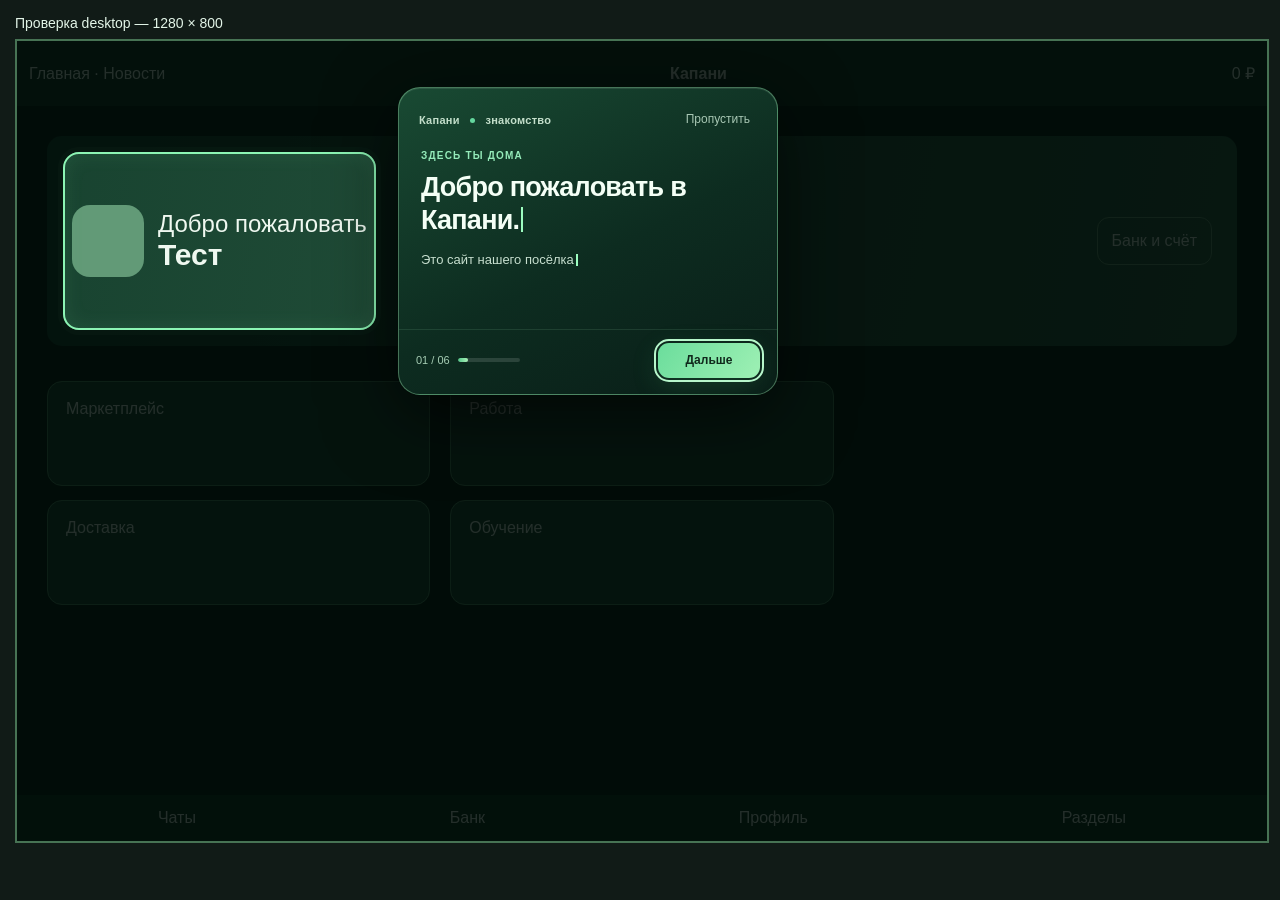
<file: tests/onboarding-browser.html>
<!doctype html>
<html lang="ru"><head><meta charset="utf-8"><meta name="viewport" content="width=device-width,initial-scale=1"><title>Kapani tour responsive test</title>
<style>html,body{font:14px Arial,sans-serif;background:#111b17;color:#e3f5e8}body{margin:15px}iframe{display:block;border:2px solid #477354;max-width:100%;background:#0c1a12}label{display:block;margin-bottom:8px}</style></head>
<body><label id="size"></label><iframe title="Тест адаптации обучения" src="onboarding-frame.html"></iframe>
<script>
const sizes={phone:[320,568],mobile:[390,844],tablet:[768,900],desktop:[1280,800]};
const key=new URLSearchParams(location.search).get('size')||'desktop';
const [width,height]=sizes[key]||sizes.desktop;
document.getElementById('size').textContent=`Проверка ${key} — ${width} × ${height}`;
const frame=document.querySelector('iframe');frame.style.width=width+'px';frame.style.height=height+'px';
</script></body></html>
</file>
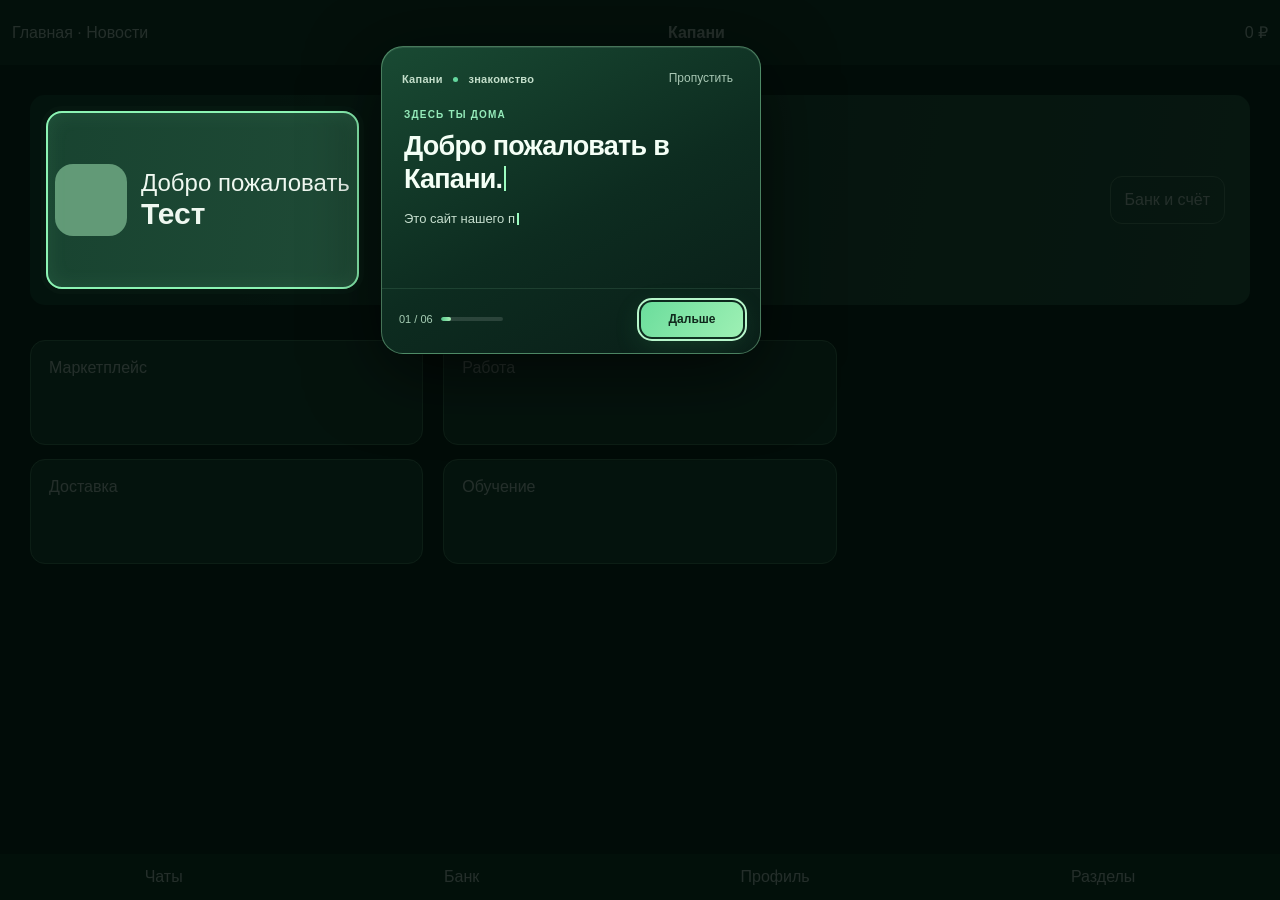
<file: tests/onboarding-frame.html>
<!doctype html>
<html lang="ru"><head><meta charset="utf-8"><meta name="viewport" content="width=device-width,initial-scale=1">
<title>Kapani first visit layout test</title>
<link rel="stylesheet" href="../assets/kapani-onboarding.css">
<style>
  *{box-sizing:border-box}html,body{margin:0;min-height:100%;font-family:Arial,sans-serif;color:#eff8f0;background:#0c1a12}
  #gHeader{height:65px;display:flex;align-items:center;justify-content:space-between;gap:15px;padding:12px;background:#152f21}
  #gHeader .header-links,#gHeader .header-actions{display:flex;gap:8px}
  #home{max-width:1280px;padding:30px;margin:auto}
  #home .home-hero{display:flex;justify-content:space-between;gap:22px;min-height:210px;padding:25px;background:linear-gradient(100deg,#184330,#305d45);border-radius:15px}
  #home .hero-person{display:flex;gap:14px;align-items:center}
  #home .hero-avatar{background:#629a77;border-radius:18px;width:72px;height:72px}
  #home .hero-welcome{font-size:24px}#home .hero-name{font-size:30px;font-weight:750}
  #home .stats-row{padding:14px;border:1px solid #719e7d;border-radius:12px;align-self:center}
  #home .service-catalog{margin-top:35px;display:grid;grid-template-columns:repeat(3,1fr);gap:20px}
  #home .service-group{display:grid;gap:14px}
  #home .quick-card{height:105px;padding:18px;border:1px solid #558f68;border-radius:15px;background:#204734}
  #bottomNav{position:fixed;bottom:0;left:0;right:0;display:flex;justify-content:space-around;background:#132e20;padding:14px;z-index:3}
  @media(max-width:600px){#home{padding:18px}#home .home-hero{display:block;min-height:260px;padding:19px}#home .stats-row{margin-top:15px}#home .service-catalog{grid-template-columns:1fr;gap:12px}#gHeader .header-links{display:none}}
</style>
<script src="../assets/kapani-onboarding.js" defer></script>
<script>window.addEventListener('load',()=>window.kapaniOnboardingStart({onDone:()=>document.documentElement.dataset.finished='yes'}));</script>
</head><body>
<header id="gHeader"><div class="header-links">Главная · Новости</div><strong>Капани</strong><div class="header-actions"><span class="h-bal">0 ₽</span></div></header>
<main id="home"><div class="home-hero"><div class="hero-person"><div class="hero-avatar"></div><div><div class="hero-welcome">Добро пожаловать</div><div class="hero-name">Тест</div></div></div><div class="stats-row">Банк и счёт</div></div>
<div class="service-catalog"><div class="service-group"><div class="quick-card" onclick="navTo('market')">Маркетплейс</div><div class="quick-card">Доставка</div></div><div class="service-group"><div class="quick-card" onclick="navTo('jobs')">Работа</div><div class="quick-card">Обучение</div></div></div></main>
<nav id="bottomNav"><span id="bn1">Чаты</span><span id="bn4">Банк</span><span id="bn7">Профиль</span><span id="bnMore">Разделы</span></nav>
</body></html>
</file>
<file: assets/kapani-onboarding.css>
/* Quiet, full-screen first-visit tour — intentionally separate from app cards. */
body.kp-tour-open { overflow: hidden !important; }
.kp-tour-overlay {
  position: fixed; inset: 0; z-index: 12050; padding: 24px;
  display: grid; place-items: center; box-sizing: border-box;
  background: rgba(1, 12, 9, .84); backdrop-filter: blur(18px) saturate(110%);
  -webkit-backdrop-filter: blur(18px) saturate(110%);
  font-family: inherit; color: #f0f9f2;
  animation: kpTourReveal .46s ease both;
}
.kp-tour-overlay::before {
  content: ''; position: absolute; inset: 0; z-index: -1; pointer-events: none;
  background: radial-gradient(ellipse at 22% 16%, rgba(43, 138, 91, .23), transparent 45%),
              radial-gradient(ellipse at 90% 80%, rgba(44, 111, 95, .15), transparent 42%);
}
.kp-tour-panel {
  width: min(100%, 850px); max-height: min(720px, calc(100dvh - 36px));
  display: flex; flex-direction: column; overflow: hidden;
  background: linear-gradient(147deg, #163727 0%, #102a21 48%, #0a201a 100%);
  border: 1px solid rgba(153, 223, 182, .24); border-radius: 28px;
  box-shadow: 0 34px 115px rgba(0, 0, 0, .67), inset 0 1px 0 rgba(255, 255, 255, .07);
  animation: kpTourPanelUp .6s cubic-bezier(.18,.86,.25,1) both;
}
.kp-tour-top, .kp-tour-bottom { flex: none; display: flex; align-items: center; justify-content: space-between; }
.kp-tour-top { padding: 24px 28px 12px; gap: 12px; }
.kp-tour-brand { font-size: 12px; font-weight: 750; color: #bdcec4; letter-spacing: .025em; }
.kp-tour-brand-dot { display: inline-block; width: 5px; height: 5px; background: #64d79e; border-radius: 50%; vertical-align: middle; margin: 0 7px; }
.kp-tour-skip, .kp-tour-back, .kp-tour-next { cursor: pointer; font-family: inherit; border: 0; line-height: 1.3; }
.kp-tour-skip { background: transparent; color: #a8c7b4; font-size: 13px; padding: 8px 10px; border-radius: 10px; }
.kp-tour-skip:hover { color: #fff; background: rgba(255,255,255,.07); }
.kp-tour-stage {
  flex: 1; min-height: 300px; padding: 22px 44px 40px 28px;
  display: grid; grid-template-columns: minmax(250px, .93fr) 1fr;
  align-items: center; gap: clamp(24px, 5vw, 56px);
  transition: transform .175s ease, opacity .175s ease, filter .175s ease;
}
.kp-tour-stage-out { opacity: 0; transform: translateX(-18px); filter: blur(5px); }
.kp-tour-stage-in { animation: kpTourStepIn .37s cubic-bezier(.2,.88,.26,1) both; }
.kp-tour-art {
  position: relative; isolation: isolate; height: 265px; border-radius: 23px;
  display: flex; flex-direction: column; justify-content: center;
  padding: 24px; box-sizing: border-box; overflow: hidden;
  background: radial-gradient(ellipse at 28% 0, rgba(80, 205, 140, .24), transparent 70%),
              linear-gradient(135deg, rgba(46, 117, 83, .64), rgba(11, 51, 36, .7));
  border: 1px solid rgba(139, 228, 177, .2);
  box-shadow: inset 0 1px 0 rgba(255,255,255,.09), 0 18px 44px rgba(0,0,0,.16);
}
.kp-tour-art::after { content: ''; position: absolute; width: 245px; height: 245px; right: -135px; bottom: -142px; border: 1px solid rgba(166, 237, 193, .22); border-radius: 50%; box-shadow: 0 0 0 32px rgba(138, 230, 180, .035), 0 0 0 67px rgba(138, 230, 180, .027); z-index: -1; }
.kp-tour-logo { font-size: 88px; font-family: 'Unbounded', sans-serif; font-weight: 900; letter-spacing: -.12em; line-height: 1.1; text-shadow: 0 14px 45px rgba(0,0,0,.22); }
.kp-tour-logo span { color: #76e9ae; }
.kp-tour-art-title { font-size: 18px; font-weight: 850; margin: 7px 0 21px; }
.kp-tour-art-tags { display: flex; gap: 6px; flex-wrap: wrap; }
.kp-tour-art-tags span { border-radius: 30px; padding: 7px 10px; background: rgba(255,255,255,.085); border: 1px solid rgba(255,255,255,.13); color: #e0efe5; font-size: 11px; }
.kp-tour-art-label { color: #a0edc5; font-size: 11px; font-weight: 900; letter-spacing: .08em; text-transform: uppercase; margin-bottom: 19px; }
.kp-tour-message { padding: 11px 13px; border-radius: 15px 15px 15px 5px; color: #e5f7e9; display: flex; align-items: center; gap: 10px; background: #214d38; font-size: 12px; font-weight: 650; width: fit-content; max-width: 90%; margin-bottom: 12px; box-shadow: 0 8px 21px rgba(0,0,0,.12); }
.kp-tour-avatar { width: 26px; height: 26px; border-radius: 50%; background: #73dba6; color: #0c281c; display: grid; place-items: center; flex: none; }
.kp-tour-message.is-own { align-self: flex-end; border-radius: 15px 15px 5px 15px; background: #3b875d; margin-bottom: 18px; }
.kp-tour-news-strip { font-size: 11px; color: #c2d8c9; display: flex; align-items: center; gap: 9px; border-top: 1px solid rgba(255,255,255,.1); padding-top: 13px; }
.kp-tour-news-dot { width: 8px; height: 8px; border-radius: 50%; background: #8ce2ae; }
.kp-tour-wallet { padding: 20px 21px; background: rgba(3, 33, 21, .65); border: 1px solid rgba(144, 230, 181, .22); border-radius: 17px; display: flex; flex-direction: column; gap: 7px; box-shadow: 0 14px 30px rgba(0,0,0,.2); }
.kp-tour-wallet span { font-size: 13px; font-weight: 700; color: #bcd7c5; }
.kp-tour-wallet strong { font-size: 38px; font-weight: 900; letter-spacing: -.045em; }
.kp-tour-wallet small { color: #94bba2; font-size: 11px; }
.kp-tour-art-grid { display: grid; grid-template-columns: 1fr 1fr; gap: 8px; margin-top: 12px; }
.kp-tour-art-grid span { border-radius: 10px; padding: 12px 13px; background: rgba(143, 223, 179, .12); border: 1px solid rgba(143, 223, 179, .13); font-size: 12px; font-weight: 750; }
.kp-tour-service-grid { display: grid; grid-template-columns: 1fr 1fr; gap: 9px; }
.kp-tour-service-grid span { min-height: 72px; display: flex; flex-direction: column; justify-content: space-between; background: rgba(7, 46, 27, .7); padding: 12px; border-radius: 12px; font-weight: 800; font-size: 13px; border: 1px solid rgba(158, 223, 185, .16); }
.kp-tour-service-grid b { font-size: 11px; color: #79dca5; }
.kp-tour-last { display: grid; grid-template-columns: 1fr 1fr; gap: 9px; }
.kp-tour-last > div { display: flex; flex-direction: column; gap: 5px; padding: 15px; min-height: 70px; border-radius: 13px; background: rgba(6, 37, 26, .73); border: 1px solid rgba(144, 227, 175, .16); font-size: 13px; font-weight: 800; }
.kp-tour-last > div span { font-size: 10px; font-weight: 500; color: #b5d7bf; }
.kp-tour-last .kp-tour-last-primary { grid-column: span 2; background: rgba(85, 192, 119, .2); border-color: rgba(138, 229, 171, .32); }
.kp-tour-copy { min-width: 0; }
.kp-tour-label { margin-bottom: 14px; color: #87dfad; font-weight: 900; letter-spacing: .09em; text-transform: uppercase; font-size: 11px; }
.kp-tour-copy h2 { margin: 0 0 18px; max-width: 380px; font-size: clamp(24px, 3.3vw, 34px); line-height: 1.15; font-weight: 900; letter-spacing: -.035em; color: #f1fcf4; }
.kp-tour-copy p { margin: 0; max-width: 410px; font-size: 14px; line-height: 1.72; color: #b9d2c3; }
.kp-tour-bottom { gap: 20px; padding: 20px 28px 24px; border-top: 1px solid rgba(151, 230, 182, .1); }
.kp-tour-progress { display: flex; align-items: center; gap: 12px; min-width: 170px; }
.kp-tour-progress > span { color: #93b8a3; font-size: 12px; white-space: nowrap; font-variant-numeric: tabular-nums; }
.kp-tour-track { width: 100px; height: 4px; border-radius: 8px; overflow: hidden; background: rgba(255,255,255,.13); }
.kp-tour-track > span { display: block; width: 20%; height: 100%; border-radius: inherit; background: linear-gradient(90deg, #52c78a, #adf1b9); transition: width .36s cubic-bezier(.2,.85,.22,1); }
.kp-tour-controls { display: flex; align-items: center; gap: 10px; margin-left: auto; }
.kp-tour-back { padding: 13px 15px; border-radius: 12px; color: #b3cdbc; background: transparent; font-size: 13px; }
.kp-tour-back:hover { background: rgba(255,255,255,.065); color: #fff; }
.kp-tour-back[hidden] { display: none !important; }
.kp-tour-next { padding: 13px 20px; min-width: 137px; border-radius: 13px; background: linear-gradient(125deg, #6bdd9c, #9ef0b4); color: #10281c; font-weight: 900; font-size: 13px; box-shadow: 0 8px 28px rgba(73, 186, 110, .18); transition: transform .2s ease, box-shadow .2s ease; }
.kp-tour-next:hover { transform: translateY(-2px); box-shadow: 0 12px 31px rgba(73, 186, 110, .28); }
.kp-tour-next:active { transform: translateY(0); }
.kp-tour-panel button:focus-visible { outline: 2px solid #b7f6cb; outline-offset: 3px; }
.kp-tour-closing { opacity: 0; transition: opacity .24s ease; pointer-events: none; }
@keyframes kpTourReveal { from { opacity: 0; } to { opacity: 1; } }
@keyframes kpTourPanelUp { from { opacity: 0; transform: translateY(26px) scale(.975); } to { opacity: 1; transform: translateY(0) scale(1); } }
@keyframes kpTourStepIn { from { opacity: 0; transform: translateX(17px); filter: blur(5px); } to { opacity: 1; transform: translateX(0); filter: blur(0); } }
@media (max-width: 680px) {
  .kp-tour-overlay { padding: 10px; }
  .kp-tour-panel { max-height: calc(100dvh - 20px); border-radius: 22px; }
  .kp-tour-top { padding: 17px 18px 0; }
  .kp-tour-stage { display: flex; flex-direction: column; align-items: stretch; gap: 20px; padding: 12px 18px 18px; min-height: 0; overflow-y: auto; }
  .kp-tour-art { height: 178px; min-height: 178px; padding: 17px 20px; border-radius: 18px; }
  .kp-tour-logo { font-size: 64px; }
  .kp-tour-art-title { font-size: 15px; margin: 0 0 9px; }
  .kp-tour-art-tags span { padding: 5px 8px; font-size: 10px; }
  .kp-tour-art-label { margin-bottom: 8px; }
  .kp-tour-message { padding: 7px 11px; margin-bottom: 5px; }
  .kp-tour-message.is-own { margin-bottom: 6px; }
  .kp-tour-news-strip { padding-top: 7px; }
  .kp-tour-wallet { padding: 10px 15px; gap: 1px; }
  .kp-tour-wallet strong { font-size: 26px; }
  .kp-tour-art-grid { margin-top: 7px; }
  .kp-tour-art-grid span { padding: 7px 10px; }
  .kp-tour-service-grid span { min-height: 47px; padding: 8px 10px; font-size: 12px; }
  .kp-tour-last > div { min-height: 0; padding: 8px 12px; }
  .kp-tour-label { margin-bottom: 7px; }
  .kp-tour-copy h2 { font-size: clamp(23px, 6vw, 30px); margin-bottom: 9px; }
  .kp-tour-copy p { font-size: 13px; line-height: 1.55; }
  .kp-tour-bottom { flex-wrap: wrap; padding: 12px 18px 17px; gap: 12px; }
  .kp-tour-progress { min-width: 105px; flex: 1; }
  .kp-tour-track { width: min(100%, 86px); }
  .kp-tour-controls { gap: 2px; }
  .kp-tour-next { min-width: 109px; padding: 11px 12px; }
  .kp-tour-back { padding: 11px 9px; }
}
@media (max-height: 590px) and (min-width: 681px) {
  .kp-tour-stage { min-height: 0; padding-top: 6px; padding-bottom: 8px; }
  .kp-tour-art { height: 205px; }
}
@media (prefers-reduced-motion: reduce) {
  .kp-tour-overlay, .kp-tour-panel, .kp-tour-stage-in { animation: none !important; }
  .kp-tour-stage, .kp-tour-next, .kp-tour-track > span, .kp-tour-closing { transition: none !important; }
}
html.v8-reduce-motion .kp-tour-overlay, html.v8-reduce-motion .kp-tour-panel, html.v8-reduce-motion .kp-tour-stage-in { animation: none !important; }
html.v8-reduce-motion .kp-tour-stage, html.v8-reduce-motion .kp-tour-next, html.v8-reduce-motion .kp-tour-track > span { transition: none !important; }

/* Permission is offered only after the tour closes or on a regular first login. */
.kp-tour-push-overlay { position: fixed; z-index: 12040; inset: 0; display: grid; place-items: center; padding: 16px; box-sizing: border-box; background: rgba(1, 14, 9, .76); backdrop-filter: blur(14px); -webkit-backdrop-filter: blur(14px); animation: kpTourReveal .35s ease both; }
.kp-tour-push-card { width: min(100%, 460px); max-height: calc(100dvh - 32px); overflow-y: auto; box-sizing: border-box; border-radius: 26px; border: 1px solid rgba(150, 227, 178, .32); background: linear-gradient(145deg, #19432f, #102d21 53%, #0b231a); box-shadow: 0 30px 90px rgba(0,0,0,.5); padding: 30px 28px 26px; color: #f1fbf4; text-align: center; animation: kpTourPanelUp .48s cubic-bezier(.18,.86,.25,1) both; }
.kp-tour-push-kicker { display: block; color: #84dda8; text-transform: uppercase; letter-spacing: .09em; font-size: 11px; font-weight: 900; margin-bottom: 17px; }
.kp-tour-push-orb { display: grid; place-items: center; margin: 0 auto 21px; width: 70px; height: 70px; border-radius: 23px; border: 1px solid rgba(149,236,181,.29); background: linear-gradient(155deg, rgba(142,238,168,.27), rgba(45,126,78,.13)); transform: rotate(-9deg); }
.kp-tour-push-orb > span { display: block; width: 24px; height: 26px; background: #9aefbc; border-radius: 13px 13px 6px 6px; position: relative; }
.kp-tour-push-orb > span::before { content: ''; position: absolute; left: 6px; top: -6px; width: 12px; height: 9px; border-top: 3px solid #9aefbc; border-radius: 50%; }
.kp-tour-push-orb > span::after { content: ''; position: absolute; width: 10px; height: 4px; border-radius: 50%; background: #9aefbc; bottom: -6px; left: 7px; }
.kp-tour-push-card h2 { margin: 0 0 12px; font-size: clamp(23px, 5vw, 28px); line-height: 1.2; color: #f1fbf4; font-weight: 900; }
.kp-tour-push-card p { color: #b7d1c0; line-height: 1.65; font-size: 13px; margin: 0 0 24px; }
.kp-tour-push-actions { display: grid; gap: 9px; }
.kp-tour-push-actions button { border: 0; font-family: inherit; font-weight: 850; padding: 14px 18px; cursor: pointer; border-radius: 12px; font-size: 13px; }
.kp-tour-push-allow { background: linear-gradient(125deg, #6bdd9c, #a3efbb); color: #0b2e1b; }
.kp-tour-push-later { background: rgba(255,255,255,.06); color: #c5dfcc; }
.kp-tour-push-actions button:focus-visible { outline: 2px solid #c5ffdb; outline-offset: 3px; }
@media (prefers-reduced-motion: reduce) { .kp-tour-push-overlay, .kp-tour-push-card { animation: none !important; } }

/* The spotlight casts one continuous viewport scrim, avoiding uncovered
   strips on Windows display scaling and when the app body is clipped. */
.kp-tour-overlay {
  position: fixed !important;
  inset: 0 !important;
  margin: 0 !important;
  width: 100vw !important;
  height: 100dvh !important;
  max-width: none !important;
  max-height: none !important;
  border: 0 !important;
  z-index: 12050 !important;
  display: block !important;
  padding: 0 !important;
  overflow: hidden;
  background: transparent !important;
  backdrop-filter: none !important;
  -webkit-backdrop-filter: none !important;
  isolation: isolate;
  touch-action: auto;
  animation: kpTourReveal .35s ease both;
}
.kp-tour-overlay::backdrop { background: transparent !important; }
.kp-tour-overlay:not([open]) { display: none !important; }
.kp-tour-overlay::before { display: none !important; }
.kp-tour-shade {
  display: none !important;
}
.kp-tour-spotlight {
  position: absolute;
  z-index: 2;
  pointer-events: auto;
  border-radius: 16px;
  border: 2px solid rgba(145, 252, 186, .96);
  box-sizing: border-box;
  background: transparent;
  box-shadow: 0 0 0 110vmax rgba(1, 11, 8, .85), 0 0 0 5px rgba(124, 228, 158, .17), inset 0 0 20px rgba(115, 223, 153, .11);
  touch-action: none;
  transition: top .45s cubic-bezier(.2,.8,.2,1), left .45s cubic-bezier(.2,.8,.2,1),
              width .45s cubic-bezier(.2,.8,.2,1), height .45s cubic-bezier(.2,.8,.2,1);
}
.kp-tour-bubble {
  position: absolute;
  top: max(10px, calc(50% - 140px));
  left: max(10px, calc(50% - 190px));
  z-index: 4;
  box-sizing: border-box;
  width: min(380px, calc(100vw - 20px));
  max-height: calc(100dvh - 20px);
  overflow-x: hidden;
  overflow-y: auto;
  touch-action: pan-y;
  border: 1px solid rgba(160, 241, 183, .4);
  border-radius: 22px;
  background: linear-gradient(153deg, #194a33 0%, #0d2c20 54%, #091d17 100%);
  box-shadow: 0 20px 72px rgba(0,0,0,.62), 0 0 0 1px rgba(5,20,13,.5), inset 0 1px 0 rgba(255,255,255,.09);
  color: #f2fcf4;
  animation: kpTourBubbleAppear .45s cubic-bezier(.2,.85,.25,1) both;
  transition: top .45s cubic-bezier(.2,.8,.2,1), left .45s cubic-bezier(.2,.8,.2,1), opacity .17s ease, transform .17s ease;
}
.kp-tour-bubble .kp-tour-top { padding: 17px 20px 0; gap: 8px; }
.kp-tour-bubble .kp-tour-brand { font-size: 11px; color: #c4dfcb; font-weight: 750; }
.kp-tour-bubble .kp-tour-skip { font-size: 12px; padding: 7px; white-space: nowrap; }
.kp-tour-content { padding: 15px 22px 16px; }
.kp-tour-bubble .kp-tour-label { display: block; margin: 0 0 10px; color: #95ebba; font-size: 10px; letter-spacing: .12em; text-transform: uppercase; font-weight: 900; }
.kp-tour-type-title, .kp-tour-type-description { position: relative; }
.kp-tour-type-title .kp-tour-type-spacer, .kp-tour-type-title h2 {
  display: block; margin: 0; width: 100%; font: 850 clamp(21px, 2.5vw, 27px)/1.22 inherit;
  letter-spacing: -.028em; overflow-wrap: anywhere;
}
.kp-tour-type-title .kp-tour-type-spacer { font-family: inherit; font-size: clamp(21px, 2.5vw, 27px); font-weight: 850; line-height: 1.22; visibility: hidden; }
.kp-tour-type-title h2 { position: absolute; left: 0; top: 0; color: #f4fff6; font-family: inherit; font-size: clamp(21px, 2.5vw, 27px); font-weight: 850; line-height: 1.22; }
.kp-tour-type-description { margin-top: 13px; }
.kp-tour-type-description .kp-tour-type-spacer, .kp-tour-type-description p {
  display: block; margin: 0; width: 100%; font-family: inherit; font-size: 13px; font-weight: 470; line-height: 1.62; letter-spacing: 0; overflow-wrap: anywhere;
}
.kp-tour-type-description .kp-tour-type-spacer { visibility: hidden; }
.kp-tour-type-description p { position: absolute; left: 0; top: 0; color: #c6dece; }
.kp-tour-typing #kpTourDescription:not(:empty)::after,
.kp-tour-typing #kpTourTitle:not(:empty):last-child::after {
  content: ''; display: inline-block; width: 2px; height: .91em; margin-left: 2px;
  vertical-align: -.11em; background: #9cfdc0; animation: kpTourCaret .65s step-end infinite;
}
.kp-tour-bubble .kp-tour-bottom { padding: 13px 17px 16px; gap: 10px; border-top: 1px solid rgba(153,228,182,.12); }
.kp-tour-bubble .kp-tour-progress { gap: 8px; min-width: 94px; }
.kp-tour-bubble .kp-tour-progress > span { font-size: 11px; color: #a6cdb4; }
.kp-tour-bubble .kp-tour-track { width: 62px; height: 4px; }
.kp-tour-bubble .kp-tour-controls { gap: 4px; }
.kp-tour-bubble .kp-tour-back { padding: 10px 8px; font-size: 12px; }
.kp-tour-bubble .kp-tour-next { min-width: 102px; padding: 10px 14px; font-size: 12px; border-radius: 11px; }
.kp-tour-bubble .kp-tour-next:focus-visible, .kp-tour-bubble .kp-tour-skip:focus-visible,
.kp-tour-bubble .kp-tour-back:focus-visible { outline: 2px solid #b7f6cb; outline-offset: 2px; }
.kp-tour-bubble.kp-tour-changing { opacity: 0; transform: translateY(9px); }
.kp-tour-overlay.kp-tour-closing { opacity: 0; pointer-events: none; transition: opacity .23s ease; }
@keyframes kpTourBubbleAppear { from { opacity: 0; transform: translateY(12px) scale(.98); } to { opacity: 1; transform: none; } }
@keyframes kpTourCaret { 50% { opacity: 0; } }
@media (max-width: 480px) {
  .kp-tour-bubble { width: min(345px, calc(100vw - 20px)); border-radius: 19px; }
  .kp-tour-bubble .kp-tour-top { padding: 12px 14px 0; }
  .kp-tour-content { padding: 12px 17px 13px; }
  .kp-tour-type-title .kp-tour-type-spacer, .kp-tour-type-title h2 { font-size: 21px; }
  .kp-tour-type-description .kp-tour-type-spacer, .kp-tour-type-description p { font-size: 12px; line-height: 1.5; }
  .kp-tour-type-description { margin-top: 10px; }
  .kp-tour-bubble .kp-tour-bottom { padding: 10px 13px 12px; }
  .kp-tour-bubble .kp-tour-next { min-width: 88px; padding: 10px 10px; }
  .kp-tour-spotlight { border-radius: 12px; }
}
@media (max-height: 550px) {
  .kp-tour-content { padding-top: 8px; padding-bottom: 8px; }
  .kp-tour-type-description { margin-top: 6px; }
  .kp-tour-bubble .kp-tour-top { padding-top: 8px; }
  .kp-tour-bubble .kp-tour-bottom { padding-top: 8px; padding-bottom: 8px; }
}
@media (prefers-reduced-motion: reduce) {
  .kp-tour-shade, .kp-tour-spotlight, .kp-tour-bubble { transition: none !important; animation: none !important; }
  .kp-tour-typing #kpTourDescription::after, .kp-tour-typing #kpTourTitle::after { animation: none !important; }
}
html.v8-reduce-motion .kp-tour-shade, html.v8-reduce-motion .kp-tour-spotlight,
html.v8-reduce-motion .kp-tour-bubble { transition: none !important; animation: none !important; }
</file>
